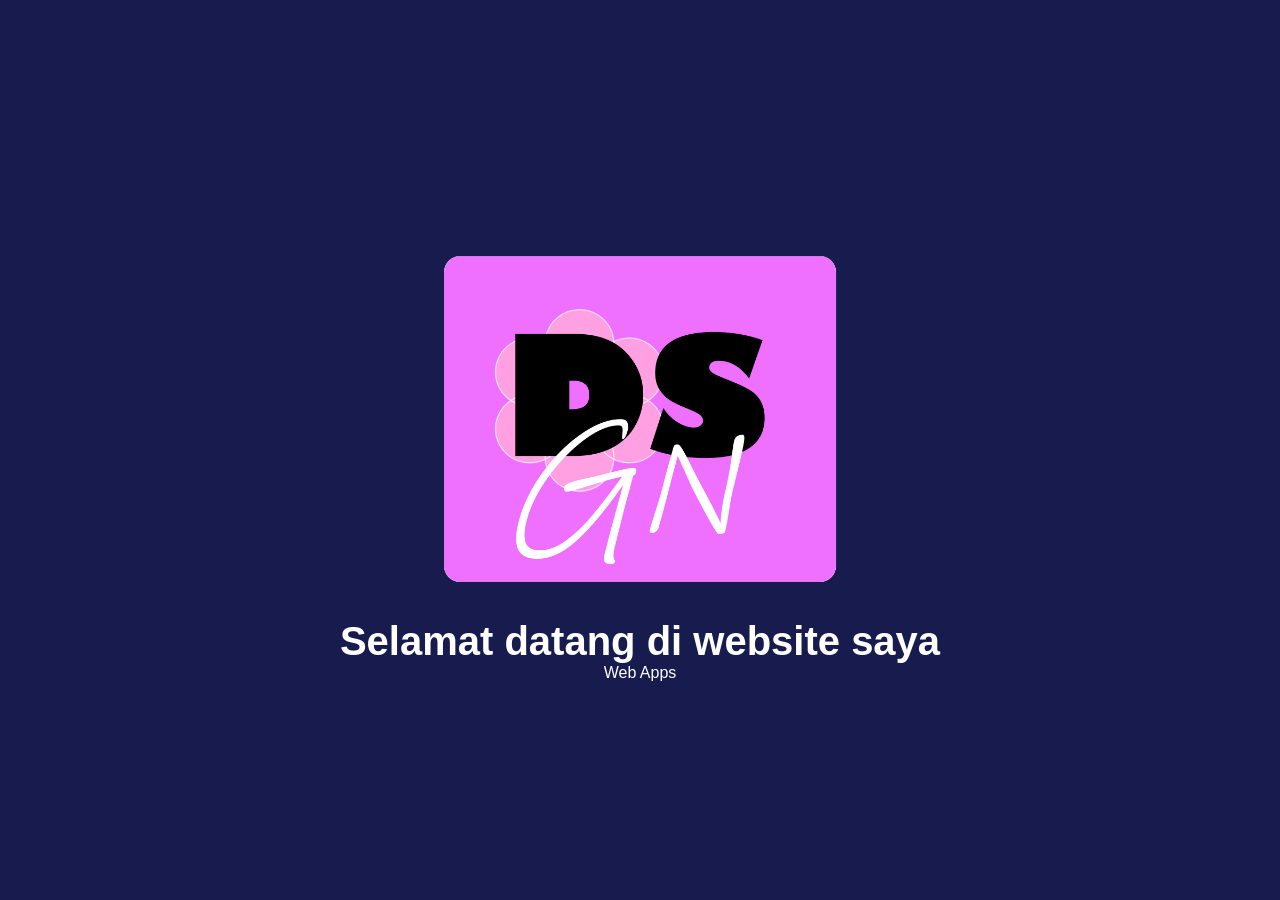
<file: apps/index.html>
<!DOCTYPE html>
<html lang="en">

<head>
    <meta charset="UTF-8">
    <meta name="viewport" content="width=device-width, initial-scale=1.0">
    <title>Web apps</title>
    <link rel="stylesheet" href="style.css">
</head>

<body>
    <div class="screen welcome">
        <img id="welcomeImg" src="logo_dsgn.png" alt="">
        <div class="kata-kata">
            <h1>Selamat datang di website saya</h1>
            <p>Web Apps</p>
        </div>
    </div>
    <div class="screen create-new">
        <h1>New Document</h1>
        <hr style="border: 0.5px solid black;">
        <form class="preset-detail">
            <label for="name-file">
                <p>Name File</p>
                <input type="text" name="name" placeholder="Input name file" value="Untilted-1" class="name-preset">
            </label>
            <label for="width">
                <p>Width</p>
                <input type="number" id="width" name="width" value="5">
            </label>
            <label for="height">
                <p>Height</p>
                <input type="number" id="height" value="5" name="height">
            </label>
            <div class="btn">
                <button type="submit" class="create">Create</button>
            </div>
        </form>
    </div>
    <div class="screen workspace">
        <div class="kiri-workspace">
            <div class="kiri-atas-workspace">
                <img src="logo_dsgn.png" width="45%" alt="">
                <div class="toolbar-atas-workspace">
                    <h2>brush</h2>
                    <h2>bucket</h2>
                    <h2>eraser</h2>
                    <h2>text</h2>
                    <h2>move</h2>
                    <h2>stamp</h2>
                    <h2>picker</h2>
                    <h2>shape</h2>
                </div>
            </div>
            <div class="kiri-bawah-workspace">
                <h2>Paste</h2>
                <div class="toolbar-bawah-workspace">
                    <h2 style="display: flex; flex-direction: column;">undo <span>2</span></h2>
                    <h2 style="display: flex; flex-direction: column;">redo <span>2</span></h2>
                    <h2 style="display: flex; flex-direction: column;">-<span>zoom</span></h2>
                    <h2 style="display: flex; flex-direction: column;">+<span>zoom</span></h2>
                    <h2>import</h2>
                    <h2 id="export">export</h2>
                </div>
            </div>
        </div>
        <div class="kanan-workspace">
            <header class="head-workspace">
                <div class="shape">
                    <h1>Shape :</h1>
                    <h2 data-shape="bulat">●</h2>
                    <h2 data-shape="kotak">■</h2>
                </div>
                <div class="size">
                    <h1>Size : </h1>
                    <input type="range" name="size" value="8" min="1" max="100" id="size-brush">
                    <h2>20 <span>px</span></h2>
                </div>
                <div class="opacity">
                    <h1>Opacity : </h1>
                    <h2 data-opacity="1">100</h2>
                    <h2 data-opacity="0.5">50</h2>
                    <h2 data-opacity="0">0</h2>
                </div>

            </header>
            <div class="main-workspace">
                <div class="tengah-workspace">
                    <div class="outer-workspace">
                        <canvas class="canvas-workspace">

                        </canvas>
                    </div>
                    <div class="footer-workspace">
                        <div class="size-canvas">
                            <h2>Size : </h2>
                            <p id="size-width">1024</p>
                            <p>x</p>
                            <p id="size-height">600</p>
                        </div>
                        <div class="zoom-canvas">
                            <h2>Zoom : </h2>
                            <p>85%</p>
                        </div>
                    </div>
                </div>
                <div class="kanan-main-workspace">
                    <div class="tool-brush">
                        <div class="color-preview">
                            <h2>Colour : </h2>
                            <div class="preview">

                            </div>
                        </div>
                        <div class="color-picker">
                            <label for="red">
                                <h2>Red</h2>
                                <input type="range" name="red" value="0" id="red" min="0" max="255">
                            </label>
                            <label for="green">
                                <h2>Green</h2>
                                <input type="range" name="green" value="0" id="green" min="0" max="255">
                            </label>
                            <label for="blue">
                                <h2>Blue</h2>
                                <input type="range" name="blue" value="0" id="blue" min="0" max="255">
                            </label>
                        </div>
                        <div class="display-brush">
                            <div class="list-display-brush">
                                <h2>brightness</h2>
                                <h2>saturation</h2>
                                <h2>greyscale</h2>
                                <h2>opacity</h2>
                            </div>
                            <label class="intensity" for="intensity">
                                <P>intensity</P>
                                <input type="range" name="intensity" min="1" max="255" id="">
                            </label>
                            <h2 class="duplicate">Duplicate</h2>
                        </div>

                    </div>
                    <div class="layer-bar">

                    </div>
                </div>
            </div>
        </div>
    </div>
    <div class="properties-text">
        <select name="" id="font-faces">
            <option value="Calibri">Calibri</option>
            <option value="Lucida Sans">Lucida Sans</option>
            <option value="Arial">Arial</option>
            <option value="Cambria">Cambria</option>
            <option value="Impact">Impact</option>
            <option value="Verdana">Verdana</option>
            <option value="Times New Roman">Times New Roman</option>
        </select>
        <div class="font-size">
            <input type="number" value="8" id="font-size" min="8" max="200">
            <p>PT</p>
        </div>
        <div class="font-style">
            <h2>Bold</h2>
            <h2>Italic</h2>
            <h2>Underline</h2>
        </div>
    </div>
    <input type="text"
        value="Lorem Ipsum" style="border: none;background-color: transparent;color: black;position: absolute;display: none;width: 100px;"
        class="text-tool" placeholder="Text">
    <script src="screen/create.js"></script>
    <script src="screen/welcome.js"></script>
    <script src="screen/workspace.js"></script>
    <script src="screen/screen.js"></script>
    <script src="script.js"></script>
</body>

</html>
</file>
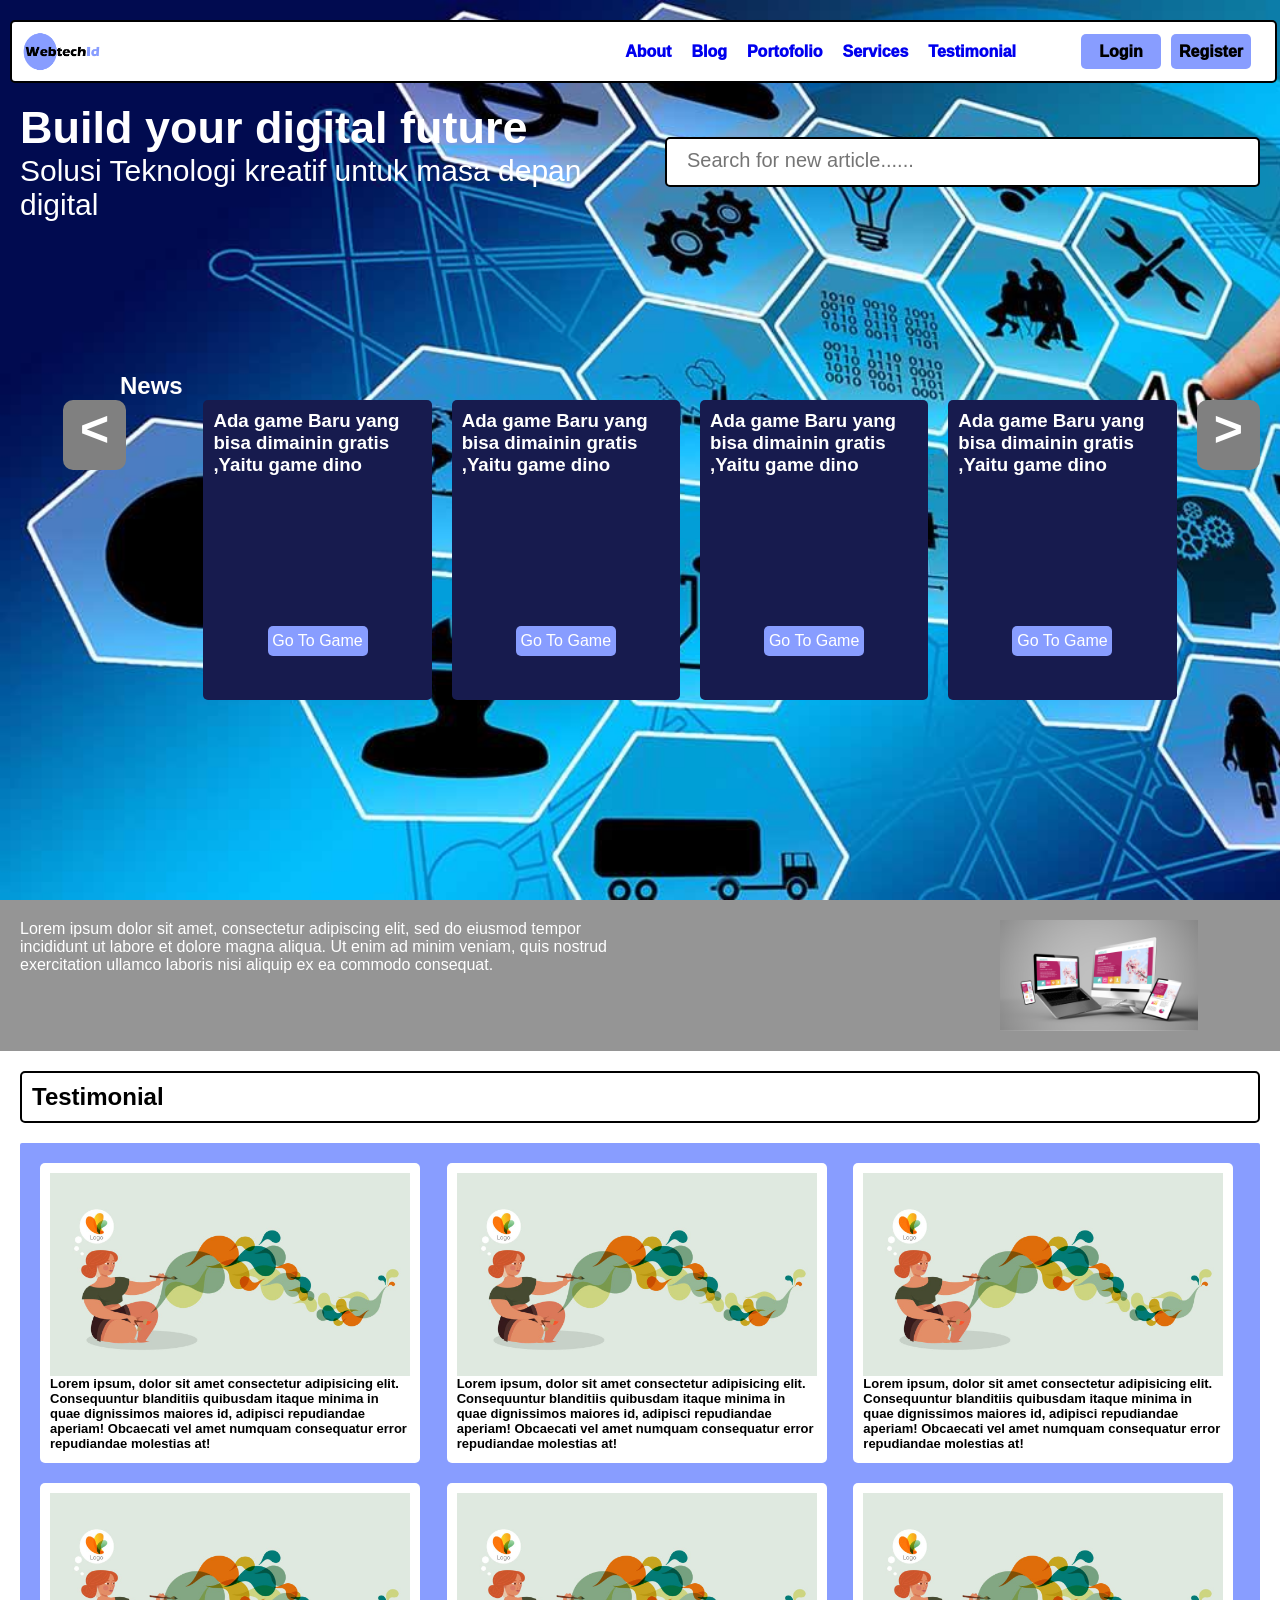
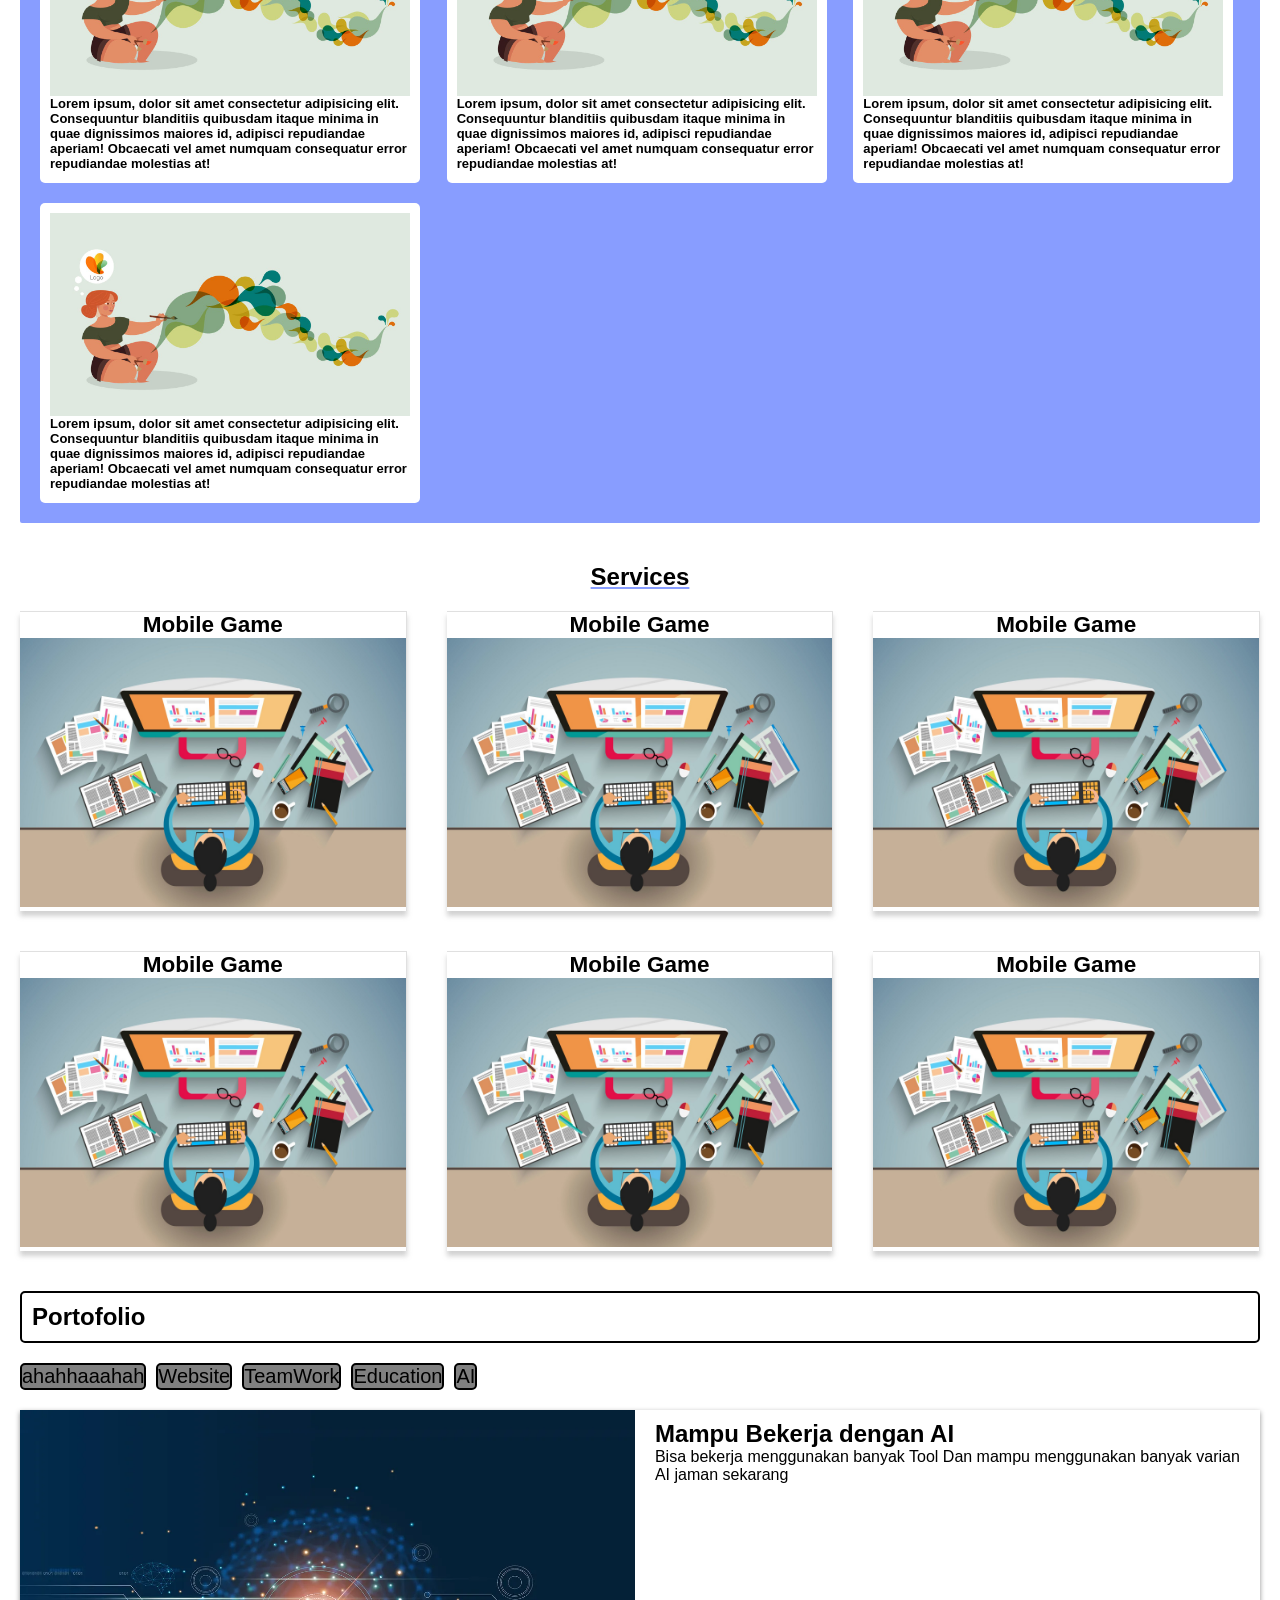
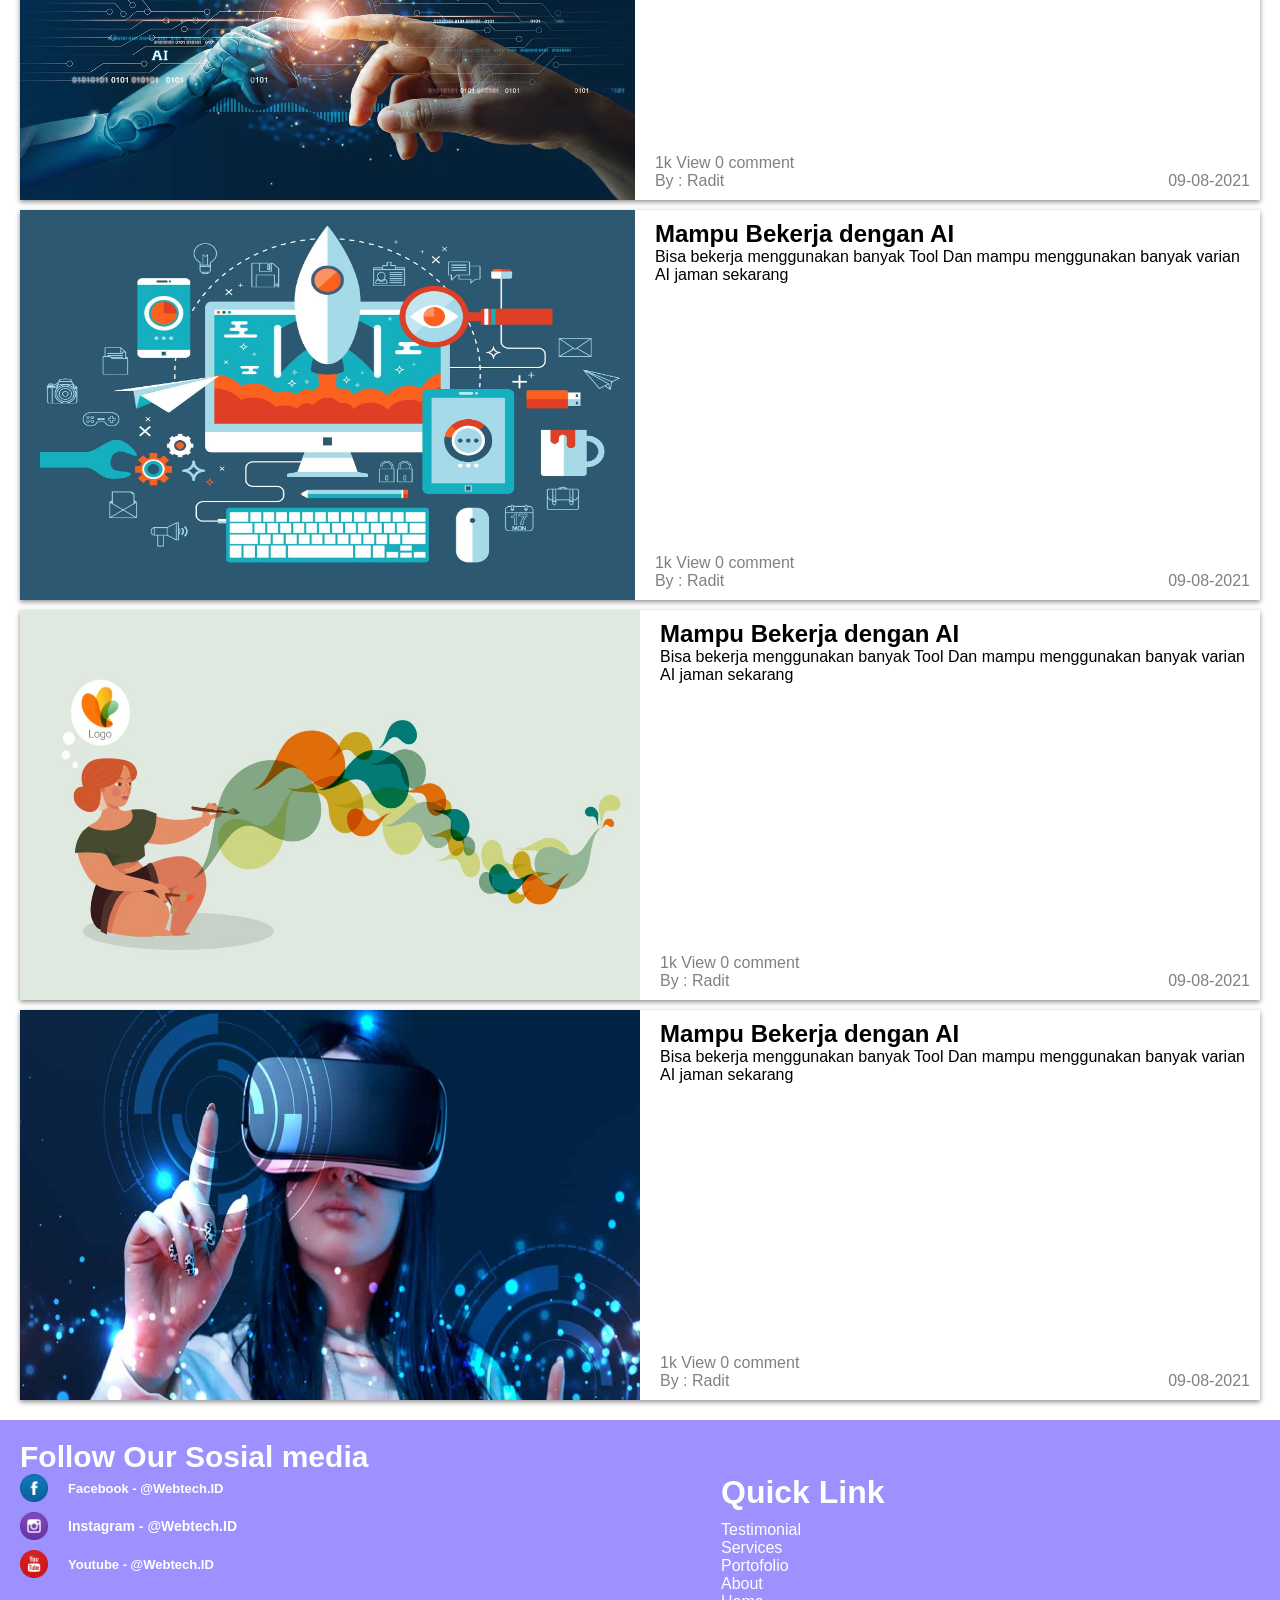
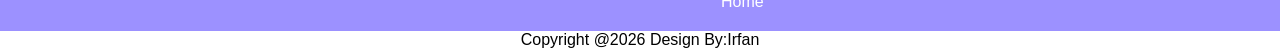
<file: layout/index.html>
<!DOCTYPE html>
<html lang="en">

<head>
    <meta charset="UTF-8">
    <meta name="viewport" content="width=device-width, initial-scale=1.0">
    <title>WebtechID</title>
    <link rel="stylesheet" href="style.css">
    <link rel="icon" href="asset/Computer_Icon.png">
</head>

<body>
    <nav class="nav-index">
        <img src="asset/Computer_Icon.png" width="8%" alt="">
        <div class="kanan">
            <ul class="nav-list">
                <li><a href="#about">About</a></li>
                <li><a href="Blog.html">Blog</a></li>
                <li><a href="#porto">Portofolio</a></li>
                <li><a href="#service">Services</a></li>
                <li><a href="#testi">Testimonial</a></li>
            </ul>
            <div class="credential">
                <a href="" class="login">Login</a>
                <a href="" class="register">Register</a>
            </div>
        </div>

    </nav>
    <header class="head-sect1">
        <section class="sect1">
            <div class="top-sect1">
                <div class="kiri-sect1">
                    <h1>Build your digital future</h1>
                    <p>Solusi Teknologi kreatif untuk masa depan digital</p>
                </div>
                <div class="kanan-sect1">
                    <input type="text" placeholder="Search for new article......">
                </div>
            </div>
            <div class="bottom-sect1">
                <h1>News</h1>
                <div class="new-list">
                    <h1 class="kiri-gerak" style="background-color: grey; width: 70px;border-radius: 10px;
                     height: 70px;text-align: center; font-size: 50px;position: relative;right: 5%;">
                        < </h1>
                            <div class="new-list-item">
                                <h3 class="title-new">Ada game Baru yang bisa dimainin gratis ,Yaitu game dino</h3>
                                <a href="">Go To Game</a>
                            </div>
                            <div class="new-list-item">
                                <h3 class="title-new">Ada game Baru yang bisa dimainin gratis ,Yaitu game dino</h3>
                                <a href="">Go To Game</a>
                            </div>
                            <div class="new-list-item">
                                <h3 class="title-new">Ada game Baru yang bisa dimainin gratis ,Yaitu game dino</h3>
                                <a href="">Go To Game</a>
                            </div>
                            <div class="new-list-item">
                                <h3 class="title-new">Ada game Baru yang bisa dimainin gratis ,Yaitu game dino</h3>
                                <a href="">Go To Game</a>
                            </div>
                            <h1 class="kanan-gerak" style="background-color: grey; width: 70px;border-radius: 10px;
                     height: 70px;text-align: center; font-size: 50px;position: relative;left: 0%;">></h1>
                </div>
            </div>
        </section>
    </header>
    <main>
        <section id="about" class="sect2">
            <div class="about-text">
                <p>Lorem ipsum dolor sit amet, consectetur adipiscing elit, sed do eiusmod tempor incididunt ut labore
                    et dolore magna aliqua. Ut enim ad minim veniam, quis nostrud exercitation ullamco laboris nisi
                    aliquip ex ea commodo consequat.</p>
                <img src="asset/images (15).jpg" alt="">
            </div>
        </section>
        <section id="testi" class="sect4">
            <header class="head-sect4">
                <h1>Testimonial</h1>
            </header>
            <div class="testi-list">
                <div class="testi-item">
                    <img src="asset/images (11).jpg"  alt="">
                    <h2>Lorem ipsum, dolor sit amet consectetur adipisicing elit. Consequuntur blanditiis quibusdam itaque minima in quae dignissimos maiores id, adipisci repudiandae aperiam! Obcaecati vel amet numquam consequatur error repudiandae molestias at!</h2>
                </div>
                <div class="testi-item">
                    <img src="asset/images (11).jpg"  alt="">
                    <h2>Lorem ipsum, dolor sit amet consectetur adipisicing elit. Consequuntur blanditiis quibusdam itaque minima in quae dignissimos maiores id, adipisci repudiandae aperiam! Obcaecati vel amet numquam consequatur error repudiandae molestias at!</h2>
                </div>
                <div class="testi-item">
                    <img src="asset/images (11).jpg"  alt="">
                    <h2>Lorem ipsum, dolor sit amet consectetur adipisicing elit. Consequuntur blanditiis quibusdam itaque minima in quae dignissimos maiores id, adipisci repudiandae aperiam! Obcaecati vel amet numquam consequatur error repudiandae molestias at!</h2>
                </div>
                <div class="testi-item">
                    <img src="asset/images (11).jpg"  alt="">
                    <h2>Lorem ipsum, dolor sit amet consectetur adipisicing elit. Consequuntur blanditiis quibusdam itaque minima in quae dignissimos maiores id, adipisci repudiandae aperiam! Obcaecati vel amet numquam consequatur error repudiandae molestias at!</h2>
                </div>
                <div class="testi-item">
                    <img src="asset/images (11).jpg"  alt="">
                    <h2>Lorem ipsum, dolor sit amet consectetur adipisicing elit. Consequuntur blanditiis quibusdam itaque minima in quae dignissimos maiores id, adipisci repudiandae aperiam! Obcaecati vel amet numquam consequatur error repudiandae molestias at!</h2>
                </div>
                <div class="testi-item">
                    <img src="asset/images (11).jpg"  alt="">
                    <h2>Lorem ipsum, dolor sit amet consectetur adipisicing elit. Consequuntur blanditiis quibusdam itaque minima in quae dignissimos maiores id, adipisci repudiandae aperiam! Obcaecati vel amet numquam consequatur error repudiandae molestias at!</h2>
                </div>
                <div class="testi-item">
                    <img src="asset/images (11).jpg"  alt="">
                    <h2>Lorem ipsum, dolor sit amet consectetur adipisicing elit. Consequuntur blanditiis quibusdam itaque minima in quae dignissimos maiores id, adipisci repudiandae aperiam! Obcaecati vel amet numquam consequatur error repudiandae molestias at!</h2>
                </div>
            </div>
        </section>
        <section id="service" class="sect5">
            <header>
                <h1>Services</h1>
            </header>
            <div class="list-service">
                <div class="service-itemAll">
                    <div class="service-item">
                        <h1>Mobile Game</h1>
                        <img src="asset/images (12).jpg" alt="">
                    </div>
                    <div class="service-item">
                        <h1>Mobile Game</h1>
                        <img src="asset/images (12).jpg" alt="">
                    </div>
                    <div class="service-item">
                        <h1>Mobile Game</h1>
                        <img src="asset/images (12).jpg" alt="">
                    </div>
                    <div class="service-item">
                        <h1>Mobile Game</h1>
                        <img src="asset/images (12).jpg" alt="">
                    </div>
                    <div class="service-item">
                        <h1>Mobile Game</h1>
                        <img src="asset/images (12).jpg" alt="">
                    </div>
                    <div class="service-item">
                        <h1>Mobile Game</h1>
                        <img src="asset/images (12).jpg" alt="">
                    </div>
                </div>
            </div>
        </section>
        <section id="porto" class="sect3">
            <div class="head-sect2">
                <h1> Portofolio</h1>
            </div>
            <div class="bawah-sect3">
                <header class="head-sect3">
                    <a href="">ahahhaaahah</a>
                    <a href="">Website</a>
                    <a href="">TeamWork</a>
                    <a href="">Education</a>
                    <a href="">AI</a>
                </header>
                <div class="porto-list">
                    <div class="porto-item">
                        <img src="asset/images (1).webp" alt="">
                        <div class="kanan-porto-item">
                            <div class="atas-kanan-porto-item">
                                <h1>Mampu Bekerja dengan AI</h1>
                                <p>Bisa bekerja menggunakan banyak Tool
                                    Dan mampu menggunakan banyak
                                    varian AI jaman sekarang</p>
                            </div>
                            <div class="bawah-kanan-porto-item">
                                <p>1k View 0 comment</p>
                                <div class="author-porto-item">
                                    <p>By : Radit</p>
                                    <p>09-08-2021</p>
                                </div>
                            </div>
                        </div>
                    </div>
                    <div class="porto-item">
                        <img src="asset/images (1).jpg" alt="">
                        <div class="kanan-porto-item">
                            <div class="atas-kanan-porto-item">
                                <h1>Mampu Bekerja dengan AI</h1>
                                <p>Bisa bekerja menggunakan banyak Tool
                                    Dan mampu menggunakan banyak
                                    varian AI jaman sekarang</p>
                            </div>
                            <div class="bawah-kanan-porto-item">
                                <p>1k View 0 comment</p>
                                <div class="author-porto-item">
                                    <p>By : Radit</p>
                                    <p>09-08-2021</p>
                                </div>
                            </div>
                        </div>
                    </div>
                    <div class="porto-item">
                        <img src="asset/images (11).jpg" alt="">
                        <div class="kanan-porto-item">
                            <div class="atas-kanan-porto-item">
                                <h1>Mampu Bekerja dengan AI</h1>
                                <p>Bisa bekerja menggunakan banyak Tool
                                    Dan mampu menggunakan banyak
                                    varian AI jaman sekarang</p>
                            </div>
                            <div class="bawah-kanan-porto-item">
                                <p>1k View 0 comment</p>
                                <div class="author-porto-item">
                                    <p>By : Radit</p>
                                    <p>09-08-2021</p>
                                </div>
                            </div>
                        </div>
                    </div>
                    <div class="porto-item">
                        <img src="asset/images (3).jpg" alt="">
                        <div class="kanan-porto-item">
                            <div class="atas-kanan-porto-item">
                                <h1>Mampu Bekerja dengan AI</h1>
                                <p>Bisa bekerja menggunakan banyak Tool
                                    Dan mampu menggunakan banyak
                                    varian AI jaman sekarang</p>
                            </div>
                            <div class="bawah-kanan-porto-item">
                                <p>1k View 0 comment</p>
                                <div class="author-porto-item">
                                    <p>By : Radit</p>
                                    <p>09-08-2021</p>
                                </div>
                            </div>
                        </div>
                    </div>
                </div>
            </div>
        </section>
    </main>
    <footer>
        <header>
            <h1>Follow Our Sosial media</h1>
        </header>
        <div class="body-footer">
            <div class="kiri-footer">
                <div class="facebook">
                    <img src="Colorful/fb.png" width="4%" alt="">
                    <h2>Facebook - @Webtech.ID</h2>
                </div>
                <div class="instagram">
                    <img src="Colorful/instagram.png" width="4%" alt="">
                    <h2>Instagram - @Webtech.ID</h2>
                </div>
                <div class="youtube">
                    <img src="Colorful/youtube.png" width="4%" alt="">
                    <h2>Youtube - @Webtech.ID</h2>
                </div>
            </div>
            <div class="kanan-footer">
                <h1>Quick Link</h1>
                <ul>
                    <li>Testimonial</li>
                    <li>Services</li>
                    <li>Portofolio</li>
                    <li>About</li>
                    <li>Home
                    <li>
                </ul>
            </div>
        </div>
    </footer>
    <div class="copyright">
        <p>Copyright @2026 Design By:Irfan</p>
    </div>
    <script src="script.js"></script>
</body>

</html>
</file>
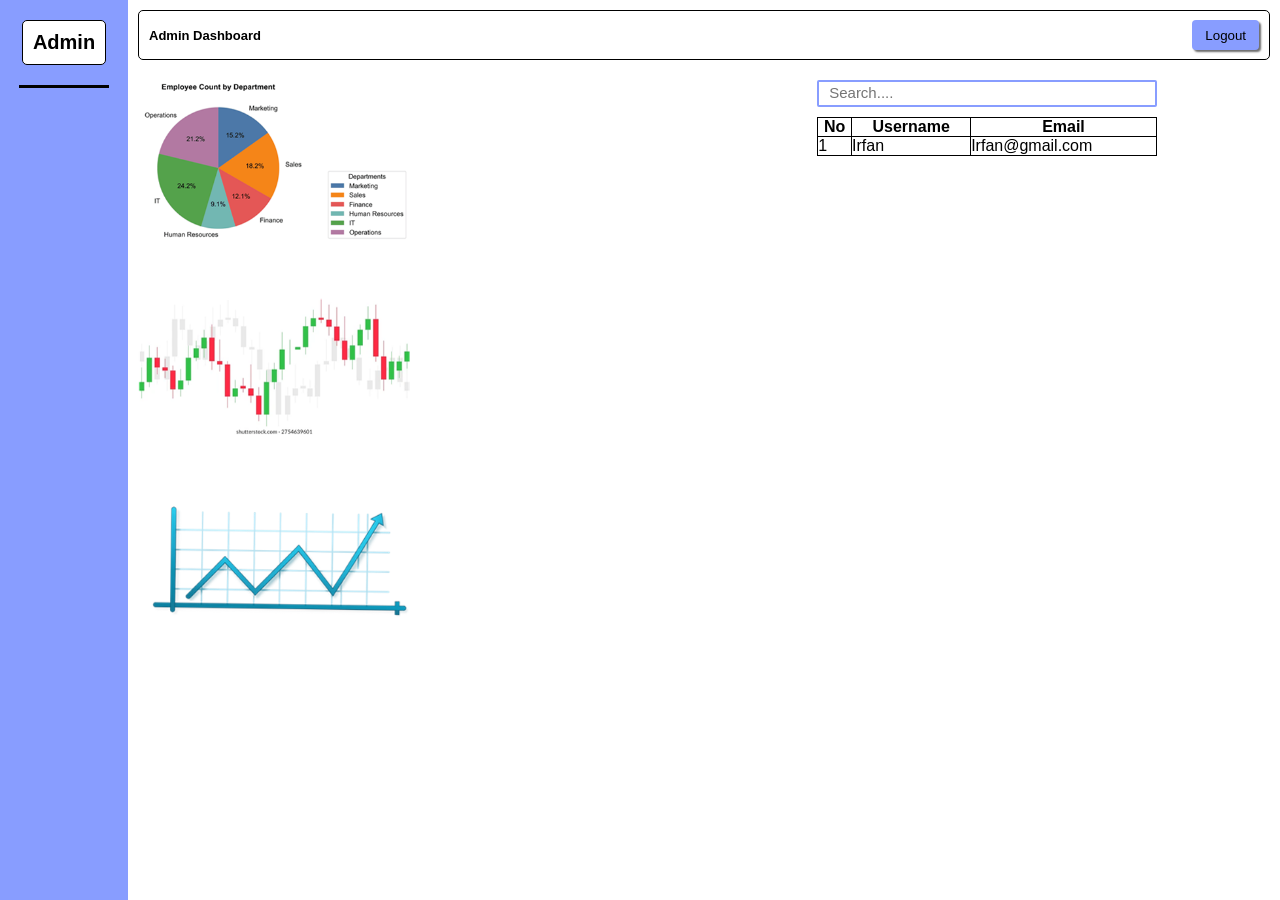
<file: layout/Admin_Dashboard.html>
<!DOCTYPE html>
<html lang="en">

<head>
    <meta charset="UTF-8">
    <meta name="viewport" content="width=device-width, initial-scale=1.0">
    <title>Admin Dashboard</title>
    <link rel="stylesheet" href="style.css">
</head>

<body>
    <div class="admin-admin">
        <div class="sidebar">
            <h1>Admin</h1>
            <div class="garis"></div>
        </div>
        <div class="admin-dashboard">
            <header class="head-admin">
                <h2>Admin Dashboard</h2>
                <button type="button">Logout</button>
            </header>
            <main class="main-admin">
                <div class="kiri-admin">
                    <img src="asset/Data-chart.png" alt="Data Chart">
                    <img src="asset/Data-chart2.png" alt="Data Chart">
                    <img src="asset/Data-Chart3.png" alt="Data Chart">
                </div>
                <div class="kanan-admin">
                    <input type="text" placeholder="Search....">
                    <table class="table-admin">
                        <thead>
                            <tr>
                                <th>No</th>
                                <th>Username</th>
                                <th>Email</th>
                            </tr>
                        </thead>
                        <tbody>
                            <tr>
                                <td>1</td>
                                <td>Irfan</td>
                                <td>Irfan@gmail.com</td>
                            </tr>
                        </tbody>
                    </table>
                </div>
            </main>
        </div>
    </div>
</body>

</html>
</file>
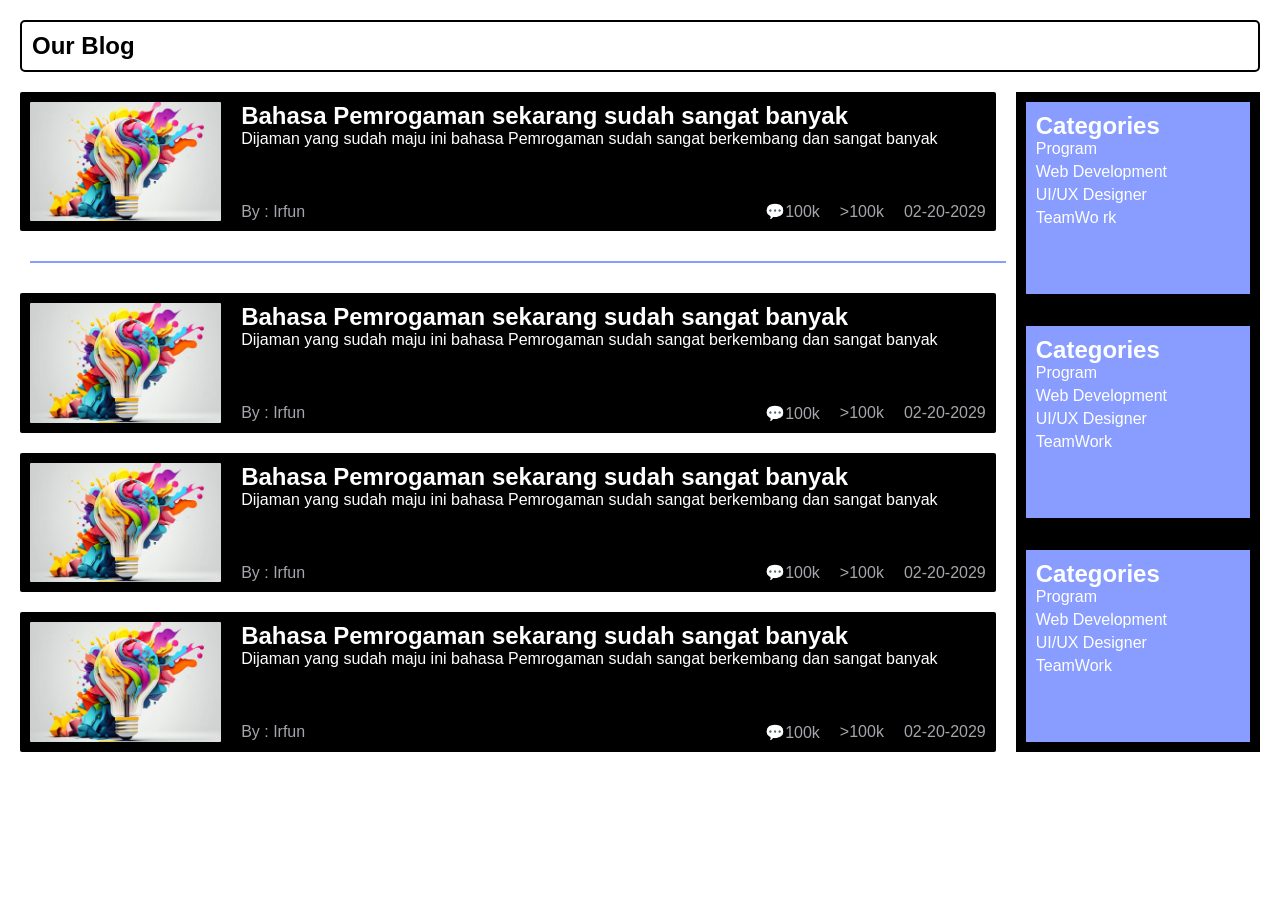
<file: layout/Blog.html>
<!DOCTYPE html>
<html lang="en">

<head>
    <meta charset="UTF-8">
    <meta name="viewport" content="width=device-width, initial-scale=1.0">
    <title>Blog</title>
    <link rel="stylesheet" href="style.css">
</head>

<body>
    <section class="blog">
        <div class="head-sect2">
            <h1>Our Blog</h1>
        </div>
        <div class="isi-blog">
            <div class="kiri-blog">
                <div class="blog-item-popular">
                    <img src="asset/images (10).jpg" style="border-radius: 1px;" width="30%" alt="">
                    <div class="detail-blog-item">
                        <div class="atas-blog-item">
                            <h1 class="title">Bahasa Pemrogaman sekarang sudah sangat banyak</h1>
                            <p class="description">Dijaman yang sudah maju ini bahasa Pemrogaman sudah sangat
                                berkembang dan sangat banyak </p>
                        </div>
                        <div class="bawah-blog-item">
                            <p>By : Irfun</p>
                            <div class="kanan-blog-item">
                                <p>💬100k</p>
                                <p>>100k</p>
                                <p>02-20-2029</p>
                            </div>
                        </div>
                    </div>
                </div>
                <hr style="width: 100%;">
                <div class="list-blog-item">
                    <div class="blog-item">
                        <img src="asset/images (10).jpg" style="border-radius: 1px;" width="30%" alt="">
                        <div class="detail-blog-item">
                            <div class="atas-blog-item">
                                <h1 class="title">Bahasa Pemrogaman sekarang sudah sangat banyak</h1>
                                <p class="description">Dijaman yang sudah maju ini bahasa Pemrogaman sudah sangat
                                    berkembang dan sangat banyak </p>
                            </div>
                            <div class="bawah-blog-item">
                                <p>By : Irfun</p>
                                <div class="kanan-blog-item">
                                    <p>💬100k</p>
                                    <p>>100k</p>
                                    <p>02-20-2029</p>
                                </div>
                            </div>
                        </div>
                    </div>
                    <div class="blog-item">
                        <img src="asset/images (10).jpg" style="border-radius: 1px;" width="30%" alt="">
                        <div class="detail-blog-item">
                            <div class="atas-blog-item">
                                <h1 class="title">Bahasa Pemrogaman sekarang sudah sangat banyak</h1>
                                <p class="description">Dijaman yang sudah maju ini bahasa Pemrogaman sudah sangat
                                    berkembang dan sangat banyak </p>
                            </div>
                            <div class="bawah-blog-item">
                                <p>By : Irfun</p>
                                <div class="kanan-blog-item">
                                    <p>💬100k</p>
                                    <p>>100k</p>
                                    <p>02-20-2029</p>
                                </div>
                            </div>
                        </div>
                    </div>
                    <div class="blog-item">
                        <img src="asset/images (10).jpg" style="border-radius: 1px;" width="30%" alt="">
                        <div class="detail-blog-item">
                            <div class="atas-blog-item">
                                <h1 class="title">Bahasa Pemrogaman sekarang sudah sangat banyak</h1>
                                <p class="description">Dijaman yang sudah maju ini bahasa Pemrogaman sudah sangat
                                    berkembang dan sangat banyak </p>
                            </div>
                            <div class="bawah-blog-item">
                                <p>By : Irfun</p>
                                <div class="kanan-blog-item">
                                    <p>💬100k</p>
                                    <p>>100k</p>
                                    <p>02-20-2029</p>
                                </div>
                            </div>
                        </div>
                    </div>
                </div>
            </div>
            <div class="kanan-blog">
                <div class="item-kanan-blog">
                    <h1>Categories</h1>
                    <ul>
                        <li>Program</li>
                        <li>Web Development</li>
                        <li>UI/UX Designer</li>
                        <li>TeamWo rk</li>
                    </ul>
                </div>
                <div class="item-kanan-blog">
                    <h1>Categories</h1>
                    <ul>
                        <li>Program</li>
                        <li>Web Development</li>
                        <li>UI/UX Designer</li>
                        <li>TeamWork</li>
                    </ul>
                </div>
                <div class="item-kanan-blog">
                    <h1>Categories</h1>
                    <ul>
                        <li>Program</li>
                        <li>Web Development</li>
                        <li>UI/UX Designer</li>
                        <li>TeamWork</li>
                    </ul>
                </div>
            </div>
        </div>
    </section>
</body>

</html>
</file>
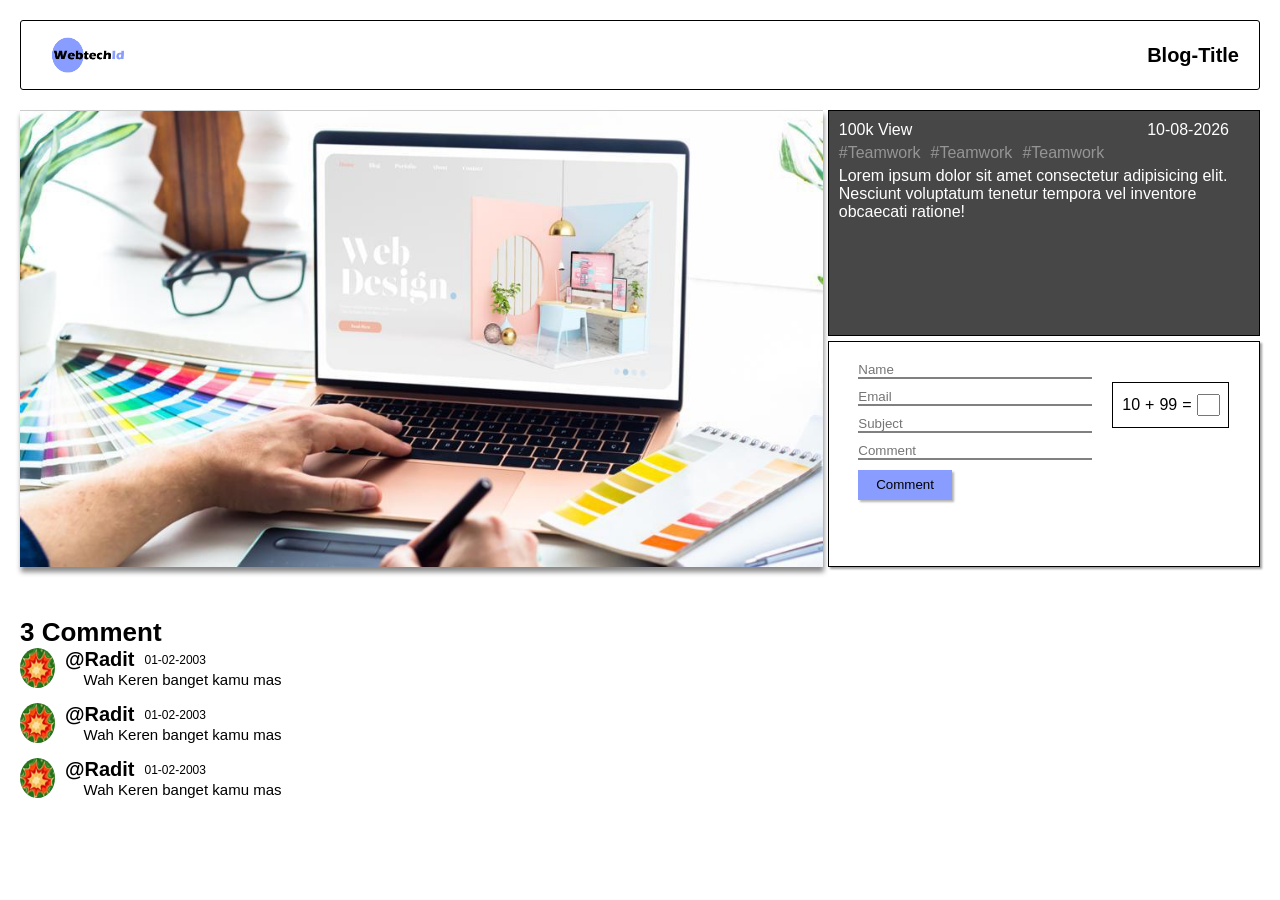
<file: layout/Blog_Detail.html>
<!DOCTYPE html>
<html lang="en">

<head>
    <meta charset="UTF-8">
    <meta name="viewport" content="width=device-width, initial-scale=1.0">
    <title>Blog Detail</title>
    <link rel="stylesheet" href="style.css">
</head>

<body>
    <div class="blog-detail">
        <div class="head-blog-detail">
            <img src="asset/Computer_Icon.png" width="8%" alt="">
            <h1>Blog-Title</h1>
        </div>
        <main class="blog-detail-main">
            <div class="main-blog-detail">
                <div class="kiri-blog-detail">
                    <img src="asset/images (14).jpg" alt="">
                </div>
                <div class="kanan-detail-blog">
                    <div class="detail-blog">
                        <div class="atas-detail-blog">
                            <p>100k View</p>
                            <p>10-08-2026</p>
                        </div>
                        <div id="Tag" class="tengah-detail-blog">
                            <p>#Teamwork</p>
                            <p>#Teamwork</p>
                            <p>#Teamwork</p>
                        </div>
                        <p>Lorem ipsum dolor sit amet consectetur adipisicing elit. Nesciunt voluptatum tenetur tempora
                            vel inventore obcaecati ratione!</p>
                    </div>
                    <div class="comment-form">
                        <form class="form-comment">
                            <input name="name" placeholder="Name"
                            type="text">
                            <input type="email"placeholder="Email"  name="email">
                            <input type="text" placeholder="Subject" name="subject">
                            <input type="text" placeholder="Comment" name="comment">
                            <button type="submit">Comment</button>
                        </form>
                        <div class="captcha">
                            <p>10</p>
                            <p>+</p>
                            <p>99</p>
                            <p>=</p>
                            <input type="number">
                        </div>
                    </div>
                </div>
            </div>
            <div class="comment-section">
                <header class="head-comment-blog">
                    <h1>3 Comment</h1>
                </header>
                <main class="main-comment-section">
                    <div class="comment-list">
                        <div class="comment-item">
                            <img src="asset/explode.png" alt="">
                            <div class="detail-comment-item">
                                <header class="head-comment-item">
                                    <h2>@Radit</h2> 
                                    <p>01-02-2003</p>
                                </header>
                                <h2 style="padding-left: 3%;">Wah Keren banget kamu mas</h2>
                            </div>
                        </div>
                        <div class="comment-item">
                            <img src="asset/explode.png" alt="">
                            <div class="detail-comment-item">
                                <header class="head-comment-item">
                                    <h2>@Radit</h2> 
                                    <p>01-02-2003</p>
                                </header>
                                <h2 style="padding-left: 3%;">Wah Keren banget kamu mas</h2>
                            </div>
                        </div>
                        <div class="comment-item">
                            <img src="asset/explode.png" alt="">
                            <div class="detail-comment-item">
                                <header class="head-comment-item">
                                    <h2>@Radit</h2> 
                                    <p>01-02-2003</p>
                                </header>
                                <h2 style="padding-left: 3%;">Wah Keren banget kamu mas</h2>
                            </div>
                        </div>
                    </div>
                </main>
            </div>
        </main>
    </div>
</body>

</html>
</file>
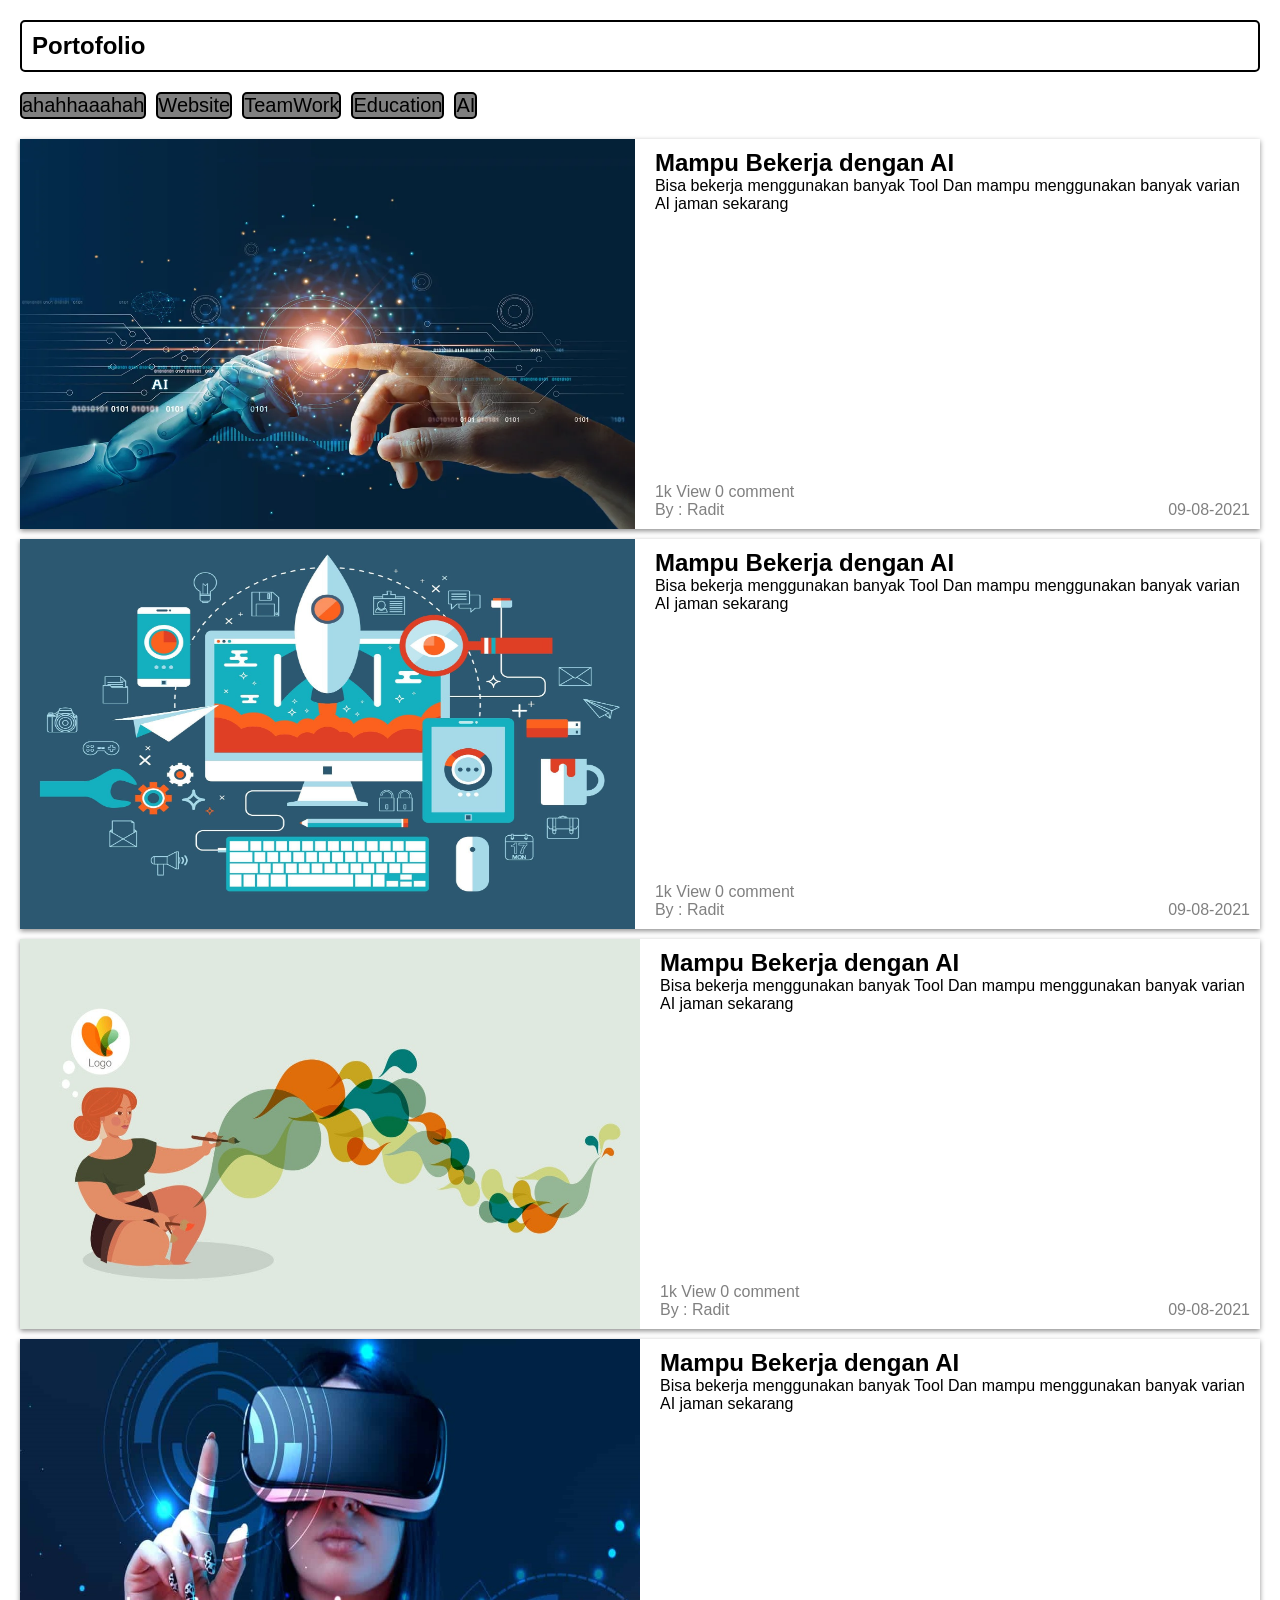
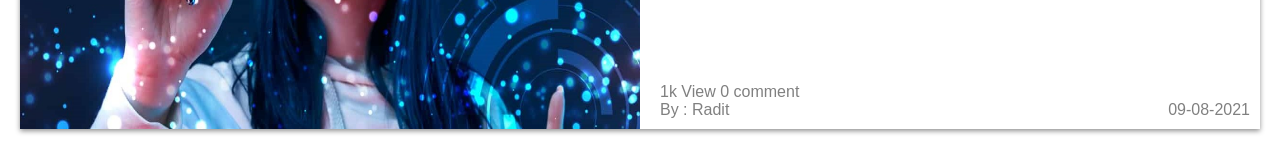
<file: layout/Portofolio.html>
<!DOCTYPE html>
<html lang="en">
<head>
    <meta charset="UTF-8">
    <meta name="viewport" content="width=device-width, initial-scale=1.0">
    <title>Portofolio</title>
    <link rel="stylesheet" href="style.css">
</head>
<body>
      <section id="porto" class="sect3">
            <div class="head-sect2">
                <h1> Portofolio</h1>
            </div>
            <div class="bawah-sect3">
                <header class="head-sect3">
                    <a href="">ahahhaaahah</a>
                    <a href="">Website</a>
                    <a href="">TeamWork</a>
                    <a href="">Education</a>
                    <a href="">AI</a>
                </header>
                <div class="porto-list">
                    <div class="porto-item">
                        <img src="asset/images (1).webp" alt="">
                        <div class="kanan-porto-item">
                            <div class="atas-kanan-porto-item">
                                <h1>Mampu Bekerja dengan AI</h1>
                                <p>Bisa bekerja menggunakan banyak Tool
                                    Dan mampu menggunakan banyak
                                    varian AI jaman sekarang</p>
                            </div>
                            <div class="bawah-kanan-porto-item">
                                <p>1k View 0 comment</p>
                                <div class="author-porto-item">
                                    <p>By : Radit</p>
                                    <p>09-08-2021</p>
                                </div>
                            </div>
                        </div>
                    </div>
                    <div class="porto-item">
                        <img src="asset/images (1).jpg" alt="">
                        <div class="kanan-porto-item">
                            <div class="atas-kanan-porto-item">
                                <h1>Mampu Bekerja dengan AI</h1>
                                <p>Bisa bekerja menggunakan banyak Tool
                                    Dan mampu menggunakan banyak
                                    varian AI jaman sekarang</p>
                            </div>
                            <div class="bawah-kanan-porto-item">
                                <p>1k View 0 comment</p>
                                <div class="author-porto-item">
                                    <p>By : Radit</p>
                                    <p>09-08-2021</p>
                                </div>
                            </div>
                        </div>
                    </div>
                    <div class="porto-item">
                        <img src="asset/images (11).jpg" alt="">
                        <div class="kanan-porto-item">
                            <div class="atas-kanan-porto-item">
                                <h1>Mampu Bekerja dengan AI</h1>
                                <p>Bisa bekerja menggunakan banyak Tool
                                    Dan mampu menggunakan banyak
                                    varian AI jaman sekarang</p>
                            </div>
                            <div class="bawah-kanan-porto-item">
                                <p>1k View 0 comment</p>
                                <div class="author-porto-item">
                                    <p>By : Radit</p>
                                    <p>09-08-2021</p>
                                </div>
                            </div>
                        </div>
                    </div>
                    <div class="porto-item">
                        <img src="asset/images (3).jpg" alt="">
                        <div class="kanan-porto-item">
                            <div class="atas-kanan-porto-item">
                                <h1>Mampu Bekerja dengan AI</h1>
                                <p>Bisa bekerja menggunakan banyak Tool
                                    Dan mampu menggunakan banyak
                                    varian AI jaman sekarang</p>
                            </div>
                            <div class="bawah-kanan-porto-item">
                                <p>1k View 0 comment</p>
                                <div class="author-porto-item">
                                    <p>By : Radit</p>
                                    <p>09-08-2021</p>
                                </div>
                            </div>
                        </div>
                    </div>
                </div>
            </div>
        </section>
</body>
</html>
</file>
<file: apps/style.css>
:root {
    --abu-abu-terang: #494151;
    --abu-abu-gelap: #24212B;
    --abu-abu-lebih-gelap: #17151C;
    --pink-soft: #F9A8D4;
    --pink-bold: #F472B6;
}

* {
    padding: 0;
    margin: 0;
    box-sizing: border-box;
    font-family: 'Lucida Sans', 'Lucida Sans Regular', 'Lucida Grande', 'Lucida Sans Unicode', Geneva, Verdana, sans-serif;
}

body {
    height: 100vh;
    overflow: hidden;
    display: flex;
    justify-content: center;
    align-items: center;
    background-color: rgb(23, 27, 78);
}

.welcome {
    position: relative;
    width: 1000px;
    height: 500px;
    display: flex;
    flex-direction: column;
    /* background-color: rgba(118, 120, 231, 0.5); */
    justify-content: center;
    align-items: center;
}

.screen {
    display: none;
}

.active {
    display: flex !important;
}

.welcome img {
    width: 40%;

    animation-name: euyy;
    animation-duration: 4s;
}

@keyframes euyy {
    from {
        opacity: 100;
    }

    to {
        opacity: 0;
    }
}

.welcome h1 {
    font-size: 40px;
}

.kata-kata {
    display: flex;
    flex-direction: column;
    color: white;
    align-items: center;
    font-family: 'Lucida Sans', 'Lucida Sans Regular', 'Lucida Grande', 'Lucida Sans Unicode', Geneva, Verdana, sans-serif;
    animation-name: euyy;
    animation-duration: 4s;
}

.create-new {
    background-color: #535353;
    display: none;
    width: 700px;
    justify-content: space-between;
    height: 650px;
    padding: 20px;
}

.create-new h1 {
    font-size: 30px;
    color: white;
    font-family: 'Lucida Sans', 'Lucida Sans Regular', 'Lucida Grande', 'Lucida Sans Unicode', Geneva, Verdana, sans-serif;
}

.preset-detail label input::placeholder {
    color: white;
}

.preset-detail label input[type="number"] {
    display: flex;
    justify-content: center;
    align-items: center;
    padding-right: 50px;
    text-align: center;
}

.preset-detail label {
    color: white;
    font-family: 'Lucida Sans', 'Lucida Sans Regular', 'Lucida Grande', 'Lucida Sans Unicode', Geneva, Verdana, sans-serif;
    font-size: 15px;
}

.preset-detail label input {
    color: white;
    width: 100%;
    height: 30px;
    background-color: var(--abu-abu-gelap);
    border-radius: 5px;
    border: 0.5px solid grey;
}

.preset-detail {
    padding-top: 20px;
    display: flex;
    gap: 20px;
    flex-direction: column;
}

.btn {
    display: flex;
    gap: 20px;
}

.create {
    display: flex;
    background-color: rgb(0, 153, 255);
    width: 80px;
    height: 30px;
    border-radius: 15px;
    border: none;
    text-align: center;
    justify-content: center;
    align-items: center;
    color: white;
}

.close {
    display: flex;
    width: 80px;
    background-color: rgba(255, 0, 0, 0);
    height: 30px;
    border-radius: 15px;
    border: 1px solid white;
    text-align: center;
    justify-content: center;
    align-items: center;
    color: white;
}

.workspace {
    display: none;
    width: 100%;
    height: 100%;
    background-color: rgb(255, 255, 255);
}

.kiri-workspace {
    background-color: var(--abu-abu-gelap);
    display: flex;
    flex-direction: column;
    justify-content: space-between;
    align-items: center;
    width: 10%;
    padding: 15px;
}

.kiri-atas-workspace {
    display: flex;
    align-items: start;
    gap: 50px;
    flex-direction: column;
}

.opacity h2:hover,
.kiri-bawah-workspace h2:hover,
.toolbar-bawah-workspace h2:hover,
.toolbar-atas-workspace h2:hover {
    background-color: var(--pink-soft);
}

.kiri-bawah-workspace h2,
.toolbar-bawah-workspace h2,
.toolbar-atas-workspace h2 {
    display: flex;
    border-radius: 5px;
    justify-content: center;
    align-items: center;
    background-color: var(--abu-abu-terang);
    width: 60px;
    color: white;
    font-size: 15px;
    cursor: pointer;
    height: 45px;
}

.kiri-bawah-workspace {
    gap: 10px;
    display: flex;
    flex-direction: column;
}

.toolbar-bawah-workspace,
.toolbar-atas-workspace {
    display: grid;
    gap: 10px;
    align-items: center;
    width: max-content;
    grid-template-columns: repeat(2, 1fr);
}

.kanan-workspace {
    display: flex;
    flex-direction: column;
    background-color: var(--abu-abu-terang);
    width: 90%;
}

.head-workspace {
    display: flex;
    width: 100%;
    background-color: var(--abu-abu-terang);
    height: 10%;
    gap: 50px;
    align-items: center;
    padding: 50px;
}

.head-workspace div {
    display: flex;
    align-items: center;
    color: white;
    gap: 10px;
}

.head-workspace div h1 {
    font-size: 15px;
}

.shape h2:hover {
    background-color: var(--pink-soft);

}

.shape h2 {
    display: flex;
    border-radius: 5px;
    justify-content: center;
    align-items: center;
    background-color: var(--abu-abu-gelap);
    width: 40px;
    color: white;
    font-size: 20px;
    cursor: pointer;
    height: 35px;
}

.size h2 {
    font-size: 15px;
    width: 60px;
    height: 45px;
    display: flex;
    justify-content: center;
    align-items: center;
    padding: 10px;
    background-color: var(--abu-abu-gelap);
    box-shadow: 1px -2px 2px rgba(0, 0, 0, 0.596);
}

.size input {
    width: 150px;
    accent-color: rgb(199, 194, 194);
}

.opacity h2 {
    font-size: 15px;
    display: flex;
    border-radius: 5px;
    justify-content: center;
    align-items: center;
    background-color: var(--abu-abu-gelap);
    width: 40px;
    color: white;
    cursor: pointer;
    height: 35px;
}
.anu{
    display: flex;
    justify-content: space-between;
    align-items: center;
}
.main-workspace {
    background-color: var(--abu-abu-lebih-gelap);
    display: flex;
    width: 100%;
    height: 90%;
    justify-content: space-between;
}

.tengah-workspace {
    display: flex;
    width: 80%;
    flex-direction: column;
    background-color: green;
    justify-content: space-between;
}

.footer-workspace {
    display: flex;
    align-items: center;
    width: 100%;
    height: 5%;
    background-color: rgb(190, 188, 188);
    gap: 50px;
}

.outer-workspace {
    width: 100%;
    height: 95%;
    background-color: var(--abu-abu-lebih-gelap);
    justify-content: center;
    display: flex;
    align-items: center;
}

.canvas-workspace {
    background-color: white;
}   

.footer-workspace div {
    display: flex;
    align-items: center;
    gap: 5px;
}

.footer-workspace div h2 {
    font-size: 15px;
    padding-left: 20px;
}

.kanan-main-workspace {
    width: 20%;
    padding: 10px;
    color: white;
    display: flex;
    flex-direction: column;
    justify-content: space-between;
    background-color: var(--abu-abu-gelap);
}
.tool-brush{
    display: flex;
    align-items: center;
    flex-direction: column;
    padding: 10px;
    gap:20px;
}
.color-preview{
    width: 100%;
    height: 100px;
    display: flex;
    flex-direction: column;
    align-items: flex-start;
}
.color-preview h2{
    font-size: 15px;
}
.preview{
    background-color: blue;
    width: 100%;
    height: 100%;
    border-radius: 10px;
}
.color-picker{
    width: 80%;
    align-items: center;
    display: flex;
    flex-direction: column;
}
.color-picker label input{
    width: 70%;
    flex: 1;
}
.color-picker label h2{
    width: 50px;
    font-size: 15px;
    margin: 0;
}
.color-picker label{
    width: 100%;
    align-items: center;
    display: flex;
    font-size: 11px;
}
#red{
    accent-color: rgb(248, 247, 247);
    height: 7px;
    border-radius: 10px;
    appearance: none;
    background-color: red;
}
#green{
    accent-color: rgb(248, 247, 247);
    height: 7px;
    border-radius: 10px;
    appearance: none;
    background-color: green;
}
#blue{
    accent-color: rgb(248, 247, 247);
    height: 7px;
    border-radius: 10px;
    appearance: none;
    background-color: blue;
}
.display-brush{
    display: flex;
    gap: 20px;
    align-items: end;
    flex-direction: column;
}
.list-display-brush{
    display: grid;
    grid-template-columns: 1fr 1fr;
    font-size: 12px;
    gap: 10px;
}
.list-display-brush h2:hover{
    background-color: var(--pink-soft);
}
.list-display-brush h2{ 
    font-size: 13px;
    cursor: pointer;
    height: 30px;
    width: 100px;
    display: flex;
    justify-content: center;
    align-items: center;
    border-radius: 5px;
    background-color: var(--abu-abu-terang);
}
.intensity{
    display: flex;
    width: 100%;
    align-items: center;
    gap: 10px;
}
.intensity input{
    appearance: none;
    background-color: grey;
    border-radius: 10px;
    height: 7px;
    accent-color: rgb(73, 73, 73);
}
.display-brush h2{
    font-size: 13px;
    cursor: pointer;
    height: 30px;
    width: 100px;
    display: flex;
    justify-content: center;
    align-items: center;
    border-radius: 5px;
    background-color: var(--abu-abu-terang);
}
.layer-bar {
    overflow-y: scroll;
    height: 50%;
    scrollbar-width: thin;
    background-color: var(--abu-abu-terang);
    display: flex;
    flex-direction: column;
    padding: 10px;
}
.layer-item{
    height: 50px;
    display: flex;
    align-items: center;
    border-bottom: 1px solid white;
    gap: 20px;
}
.layer-item h2:hover{
    background-color: var(--pink-soft);
    cursor: pointer;
}
.layer-item p{
    font-size: 12px;
}
.layer-item:hover{
    background-color: var(--pink-bold);
}
.layer-item h2{
    display: flex;
    justify-content: center;
    align-items: center;
    background-color: var(--abu-abu-gelap);
    font-size: 13px;
    height: 80%;
    width: 15%;
    border-radius: 5px;
}
.properties-text{
    display: none;
    position: absolute;
    flex-direction: column;
    background-color: var(--pink-soft);
    font-size: 11px;
    height: 150px;
    width: 100px;
    padding: 10px;
    gap: 5px;
}
.font-size{
    display: flex;
    color: white;
    align-items: center;
    font-size: 15px;
    width: 100%;
}
.font-style{
    gap: 5px;
    display: flex;
    flex-direction: column;
}
.font-style h2{
    background-color: var(--abu-abu-terang);
    display: flex;
    justify-content: center;
    align-items: center;
    width: 100%;
    color: white;
    height: 25px;
    cursor: pointer;
    border-radius: 4px;
}
.toolbar-pick{
    background-color: var(--pink-bold) !important;
}
.shape-pick{
    background-color: var(--pink-bold) !important  ;
}
.opacity-pick{
    background-color: var(--pink-bold) !important  ;
}
.text-tool:focus{
    outline: none;
}

.style-pick{
    background-color: var(--pink-bold) !important;
}
</file>
<file: layout/style.css>
:root {
    --Biru-ungu: rgb(136, 157, 255);
    --Abu-Abu: rgb(164, 166, 171);
    --navy: rgb(23, 27, 78);
    --abu-abu-about: rgb(149, 149, 149);
}

* {
    padding: 0;
    margin: 0;
    box-sizing: border-box;
    font-family: 'Lucida Sans', 'Lucida Sans Regular', 'Lucida Grande', 'Lucida Sans Unicode', Geneva, Verdana, sans-serif;
}

body {
    height: 100vh;
    overflow: auto;
}

.nav-index {
    border: 2px solid black;
    position: relative;
    left: 10px;
    box-sizing: border-box;
    position: fixed;
    top: 20px;
    background-color: white;
    width: 99%;
    height: 7%;
    border-radius: 5px;
    display: flex;
    justify-content: space-between;
    /* gap: 40%; */
    align-items: center;
    animation-name: bergerakNav;
    animation-duration: 2s;

}

.nav-list a:hover {
    color: blue;
    text-decoration: underline;
}

.nav-list a {
    text-decoration: none;
}

@keyframes bergerakNav {
    from {
        transform: translateY(-70px);
    }

    to {
        transform: translateY(0px);
    }
}

.head-sect1 {
    background-image: url(asset/images\ \(1\).jpeg);
    height: 900px;
    background-repeat: no-repeat;
    display: flex;
    flex-direction: column;
    gap: 50px;
    background-size: cover;
}

.nav-list {
    display: flex;
    list-style: none;
    gap: 20px;
}

.kanan {
    font-family: 'Gill Sans', 'Gill Sans MT', Calibri, 'Trebuchet MS', sans-serif;
    font-weight: 1000;
    gap: 50px;
    align-items: center;
    display: flex;
    width: 650px;
}

.credential {
    width: 200px;
    display: flex;
    gap: 10px;
    justify-content: center;
    align-items: center;
}

.login {
    background-color: var(--Biru-ungu);
    text-decoration: none;
    color: black;
    height: 35px;
    border-radius: 5px;
    justify-content: center;
    align-items: center;
    display: flex;
    width: 80px;
}

.login:hover {
    background-color: black;
    color: white;
    animation-name: hoverLogin;
    animation-duration: 2s;
}

@keyframes hoverLogin {
    from {
        opacity: 0;
    }

    to {
        opacity: 100;
    }
}

.register {
    background-color: var(--Biru-ungu);
    text-decoration: none;
    color: black;
    height: 35px;
    border-radius: 5px;
    justify-content: center;
    align-items: center;
    display: flex;
    width: 80px;
}

.register:hover {
    background-color: black;
    color: white;
    animation-name: hoverRegister;
    animation-duration: 2s;
}

@keyframes hoverRegister {
    from {
        opacity: 0;
    }

    to {
        opacity: 100;
    }
}

.sect1 {
    display: flex;
    flex-direction: column;
    padding-left: 20px;
    padding-right: 20px;
    padding-top: 8%;
    gap: 150px;
}

.kiri-sect1 {
    color: white;
    font-size: 30px;
    width: 50%;
}

.kanan-sect1 {
    width: 50%;
    height: 50px;
}

.kanan-sect1 input {
    width: 100%;
    height: 100%;
    border-radius: 5px;
    border: 2px solid black;
}

.kanan-sect1 input::placeholder {
    font-size: 20px;
    padding-left: 20px;
}

.kanan-sect1 input:focus {
    border: 2px solid black;
}

.top-sect1 {
    display: flex;
    /* justify-content: space-between; */
    align-items: center;
    gap: 50px;
}

.bottom-sect1 h1 {
    font-family: 'Segoe UI', Tahoma, Geneva, Verdana, sans-serif;
}

.bottom-sect1 {
    color: white;
    padding-left: 100px;
}

.new-list {
    display: flex;
    gap: 20px;
}

.new-list-item {
    gap: 150px;
    display: flex;
    flex-direction: column;
    width: 250px;
    height: 300px;
    border-radius: 5px;
    align-items: center;
    padding: 10px;
    background-color: var(--navy);
    font-family: 'Lucida Sans', 'Lucida Sans Regular', 'Lucida Grande', 'Lucida Sans Unicode', Geneva, Verdana, sans-serif;
}

.sect2 {
    display: flex;
    padding: 20px;
    background-color: var(--abu-abu-about);
}

.about-text img {
    width: 20%;
    padding-left: 50px;
}

.about-text p {
    width: 50%;
}

.about-text {
    display: flex;
    gap: 25%;
    color: white;
    font-family: 'Lucida Sans', 'Lucida Sans Regular', 'Lucida Grande', 'Lucida Sans Unicode', Geneva, Verdana, sans-serif;
}

.new-list-item a {
    width: 100px;
    height: 30px;
    background-color: var(--Biru-ungu);
    text-decoration: none;
    color: white;
    border-radius: 5px;
    justify-content: center;
    align-items: center;
    display: flex;
}

hr {
    margin: 10px;
    color: var(--Biru-ungu);
    background-color: var(--Biru-ungu);
    border: 1px solid var(--Biru-ungu);
}

.kiri-sect2 {
    width: 80%;
    color: white;
    display: flex;
    flex-direction: column;
}

.kanan-sect2 {
    display: flex;
    background-color: none;
    flex-direction: column;
    padding: 10px;
    gap: 20px;
    padding-top: 20px;
}

.item-kanan-sect2 h1 {
    font-size: 20px;
}

.item-kanan-sect2 {
    height: 258px;
    /* width: 230px; */
    padding: 10px;
    box-shadow: 0 5px 5px rgba(131, 130, 130, 0.4);
    gap: 20px;
    font-family: Verdana, Geneva, Tahoma, sans-serif;
    display: flex;
    border-radius: 5px;
    flex-direction: column;
    background-color: var(--Biru-ungu);
}

.item-kanan-sect2 ul {
    list-style: none;
}

.sect3 {
    display: flex;
    flex-direction: column;
    padding: 20px;
}

.head-sect3 a {
    text-decoration: none;
    color: black;
    background-color: grey;
    border-radius: 5px;
    border: 2px solid black;
    font-size: 20px;
    width: fit-content;
    font-family: 'Lucida Sans', 'Lucida Sans Regular', 'Lucida Grande', 'Lucida Sans Unicode', Geneva, Verdana, sans-serif;
}

.head-sect2 {
    display: flex;
    align-items: center;
    justify-content: space-between;
    border: 2px solid black;
    border-radius: 5px;
    padding: 10px;
}

.head-sect3 {
    padding-top: 20px;
    display: flex;
    align-items: center;
    gap: 10px;
    padding-bottom: 20px;
}

.porto-item img {
    /* border: 1px solid black; */
    /* border-radius: 10px; */
    width: 50%;
    height: 100%;
}

.porto-item {
    display: flex;
    gap: 10px;
    height: 390px;
    width: 100%;
    box-shadow: 0 2px 5px rgba(0, 0, 0, 0.445);
    font-family: 'Trebuchet MS', 'Lucida Sans Unicode', 'Lucida Grande', 'Lucida Sans', Arial, sans-serif;
}

.kanan-porto-item {
    display: flex;
    padding: 10px;
    width: 50%;
    padding-bottom: 10px;
    flex-direction: column;
    justify-content: space-between;
}

.bawah-kanan-porto-item {
    display: flex;
    flex-direction: column;
    color: grey;
}

.author-porto-item {
    display: flex;
    justify-content: space-between;
}

.porto-list {
    display: flex;
    flex-direction: column;
    gap: 10px;
}

.sect4 {
    display: flex;
    flex-direction: column;
    gap: 20px;
    padding: 20px;
}

.head-sect4 {
    display: flex;
    align-items: center;
    border: 2px solid black;
    border-radius: 5px;
    padding: 10px;

}

.testi-item img {}

.testi-list {
    background-color: var(--Biru-ungu);
    display: grid;
    border-radius: 2px;
    grid-template-columns: repeat(3, 1fr);
    gap: 20px;
    padding: 20px;
    /* margin-left: 20px; */
}

.testi-item {
    display: flex;
    flex-direction: column;
    /* width: 100%;
    height: 100%; */
    padding: 10px;
    width: 380px;
    height: 300px;
    background-color: white;
    border-radius: 5px;
}

.sect5 header h1 {
    text-decoration: underline;
    text-decoration-color: var(--Biru-ungu);
    font-family: 'Gill Sans', 'Gill Sans MT', Calibri, 'Trebuchet MS', sans-serif;
}

.sect5 {
    display: flex;
    align-items: center;
    flex-direction: column;
    padding: 20px;
    gap: 20px;
}

.service-itemAll {
    display: grid;
    grid-template-columns: 1fr 1fr 1fr;
    gap: 40px;
    width: 100%;
    height: 100%;
}

.service-item img {
    width: 100%;
    height: 90%;
}

.service-item {
    display: flex;
    box-shadow: 0 5px 5px rgba(128, 128, 128, 0.363);
    border-right: 0.5px solid rgba(128, 128, 128, 0.247);
    border-top: 0.5px solid rgba(128, 128, 128, 0.247);
    /* border: 1px solid black; */
    flex-direction: column;
    align-items: center;
    font-family: Verdana, Geneva, Tahoma, sans-serif;
    width: 100%;
    font-size: 15px;
    height: 300px;
    /* background-color: black; */
}

footer {
    padding-top: 200px;
    display: flex;
    background-color: rgb(156, 145, 255);
    flex-direction: column;
    color: white;
    padding: 20px;
}

footer header {
    font-size: 15px;
    font-family: 'Lucida Sans', 'Lucida Sans Regular', 'Lucida Grande', 'Lucida Sans Unicode', Geneva, Verdana, sans-serif;
}

.facebook,
.youtube,
.instagram {
    display: flex;
    align-items: center;
    gap: 20px;
}

.kiri-footer {
    display: flex;
    font-family: 'Lucida Sans', 'Lucida Sans Regular', 'Lucida Grande', 'Lucida Sans Unicode', Geneva, Verdana, sans-serif;
    flex-direction: column;
    gap: 10px;
}

.facebook,
.youtube,
h2 {
    font-size: 13px;
}

.instagram h2 {
    font-size: 14px;
}

.body-footer {
    display: flex;
}

.kanan-footer ul {
    padding-top: 10px;
    list-style: none;
    display: flex;
    flex-direction: column;
    font-family: 'Lucida Sans', 'Lucida Sans Regular', 'Lucida Grande', 'Lucida Sans Unicode', Geneva, Verdana, sans-serif;
}

.copyright {
    background-color: white;
    color: black;
    justify-content: center;
    align-items: center;
    display: flex;
    font-family: 'Segoe UI', Tahoma, Geneva, Verdana, sans-serif;
}

.blog {
    display: flex;
    flex-direction: column;
    padding: 20px;
    gap: 20px;
}

.isi-blog {
    display: flex;
}

.kiri-blog {
    display: flex;
    color: white;
    flex-direction: column;
    gap: 20px;
    width: 80%;
}

.blog-item img {
    width: 20%;
}

.blog-item-popular img {
    width: 20%;
}

.blog-item,
.blog-item-popular {
    gap: 20px;
    display: flex;
    padding: 10px;
    width: 100%;
    border-radius: 2px;
    background-color: black;
}

.detail-blog-item {
    display: flex;
    width: 80%;
    flex-direction: column;
    justify-content: space-between;
}

.bawah-blog-item {
    display: flex;
    color: var(--Abu-Abu);
    justify-content: space-between;
    align-items: center;
}

.kanan-blog-item {
    display: flex;
    align-items: center;
    gap: 20px;
}

.kanan-blog {
    display: flex;
    flex-direction: column;
    width: 20%;
    background-color: black;
    color: white;
    justify-content: space-between;
    padding: 10px;
}

.list-blog-item {
    display: flex;
    flex-direction: column;
    gap: 20px;
}

.kiri-blog {
    width: 80%;
}

.item-kanan-blog ul {
    list-style: none;
    display: flex;
    flex-direction: column;
    gap: 5px;
}

.item-kanan-blog {
    display: flex;
    height: 30%;
    padding: 2px;
    padding: 10px;
    flex-direction: column;
    background-color: var(--Biru-ungu);
}

.isi-blog {
    display: flex;
    gap: 20px;
}

.blog-detail nav {
    display: flex;
    justify-content: space-between;
}

.blog-detail {
    padding: 20px;
    gap: 20px;
    display: flex;
    flex-direction: column;
}

.kiri-blog-detail {
    width: 65%;
    box-shadow: 1px 5px 5px rgba(0, 0, 0, 0.466);
    border-top: 0.2px solid rgba(0, 0, 0, 0.199);
    /* border: 0.5px solid black; */
}

.kiri-blog-detail img {
    width: 100%;
    height: 100%;
}

.head-blog-detail h1 {
    font-size: 20px;
}

.head-blog-detail {
    width: 100%;
    border-radius: 3px;
    align-items: center;
    display: flex;
    height: 70px;
    padding: 20px;
    justify-content: space-between;
    /* background-color: blue; */
    border: 1px solid black;
}

.main-blog-detail {
    display: flex;
    gap: 5px;
}

.detail-blog {
    background-color: rgb(71, 71, 71);
    display: flex;
    color: white;
    flex-direction: column;
    gap: 5px;
    height: 50%;
    padding: 10px;
    border: 1px solid black;
}

.kanan-detail-blog {
    display: flex;
    width: 35%;
    gap: 5px;
    flex-direction: column;
}

.atas-detail-blog {
    display: flex;
    justify-content: space-between;
    padding-right: 20px;
    align-items: center;
}

.tengah-detail-blog {
    display: flex;
    gap: 10px;
    color: var(--abu-abu-about);
}

.comment-form {
    display: flex;
    height: 50%;
    box-shadow: 2px 2px 2px rgba(58, 58, 58, 0.486);
    padding: 20px;
    border: 1px solid black;
    gap: 20px;
    justify-content: center;
    /* align-items: center; */
}

.form-comment input {
    border: none;
    border-bottom: 2px solid grey;
    width: 100%;
}
.form-comment input:hover{
    border: none;
    border-bottom: 2px solid rgba(0, 0, 255, 0.705);
}

.form-comment input:focus::placeholder{
    color: rgba(0, 0, 255, 0.534);
}
.form-comment input:focus{
    border: none;
    outline: none;
    border-bottom: 2px solid rgba(0, 0, 255, 0.705);
}
.form-comment {
    display: flex;
    flex-direction: column;
    width: 60%;
    align-items: start;
    gap: 10px;
}
.form-comment button{
    display: flex;
    background-color: var(--Biru-ungu);
    border: none;
    width: 40%;
    text-align: center;
    justify-content: center;
    align-items: center;
    height: 30px;
    box-shadow: 2px 2px 2px rgba(128, 128, 128, 0.589);
}
.comment-item img{
    display: flex;
    border-radius: 50%;
}
.comment-item{
    display: flex;
    gap: 10px;
}
.comment-list{
    display: flex;
    flex-direction: column;
    gap: 15px;
}
.detail-comment-item h2{
    font-family: Arial, Helvetica, sans-serif;
    font-weight: 200;
    font-size: 15px;
}
.detail-comment-item{
    width: 50%;
    display: flex;
    flex-direction: column;
}
.head-comment-item p{
    font-size: 12px;
}
.head-comment-item h2{
    font-weight: 700;
    font-size: 20px;
}
.head-comment-item{
    display: flex;
    gap: 10px;
    align-items: center;
}
.captcha {
    display: flex;
    margin-top: 20px;
    border: 1px solid black;
    width: 30%;
    height: 25%;
    justify-content: center;
    align-items: center;
    gap: 5px;
}

.captcha input {
    width: 20%;
    height: 50%;
}

.blog-detail-main {
    gap: 50px;
    display: flex;
    flex-direction: column;
}
.comment-section{
    font-size: 13px;
}
.table-admin th,td{
    border: 1px solid black;

}
.table-admin {
    border-collapse: collapse;
    gap: 5px;
    table-layout: fixed;
    border: 1px solid black;
}

.admin-admin{
    display: flex;
    height: 100%;
    width: 100%;
}
.sidebar h1{
    font-size: 20px;
    background-color: white;
    border: 1px solid black;
    padding: 10px;
    font-family: 'Gill Sans', 'Gill Sans MT', Calibri, 'Trebuchet MS', sans-serif;
    border-radius: 5px;
    /* text-decoration: underline; */
}
.sidebar hr{
    color: black;
    border: 1px solid black;
    width: 100%;
}
.garis{
    width: 90px;
    background-color: black;
    height: 3px;
}
.sidebar{
    align-items: center;
    padding: 20px;
    gap: 20px;
    width: 10%;
    display: flex;
    flex-direction: column;
    background-color: var(--Biru-ungu);
    height: 100%;
}
.admin-dashboard{
    padding: 10px;
    display: flex;
    width: 90%;
    flex-direction: column;
}
.head-admin{
    display: flex;
    border: 1px solid black;
    justify-content: space-between;
    align-items: center;
    padding: 10px;
    height: 50px;
    border-radius: 5px;
}
.head-admin button{
    display: flex;
    background-color: var(--Biru-ungu);
    width: 6%;
    height: 30px;
    border: none;
    border-radius: 4px;
    box-shadow: 2px 2px 2px rgba(0, 0, 0, 0.582);
    justify-content: center;
    align-items: center;
}
.kiri-admin img{
    width: 40%;
}
.kiri-admin{
    width: 60%;
    gap: 50px;
    display: flex;
    flex-direction: column;
}
.main-admin{
    padding-top: 20px;
    display: flex;
}
.kanan-admin{
    display: flex;
    gap: 10px;
    width: 30%;
    flex-direction: column;
}
.kanan-admin input::placeholder{
    padding-left: 10px;
    font-size: 15px;
}
.kanan-admin input{
    display: flex;
    border: 2px solid  var(--Biru-ungu) ;
    width: 100%;
    height: 5%;
    border-radius: 2px;
}
</file>
